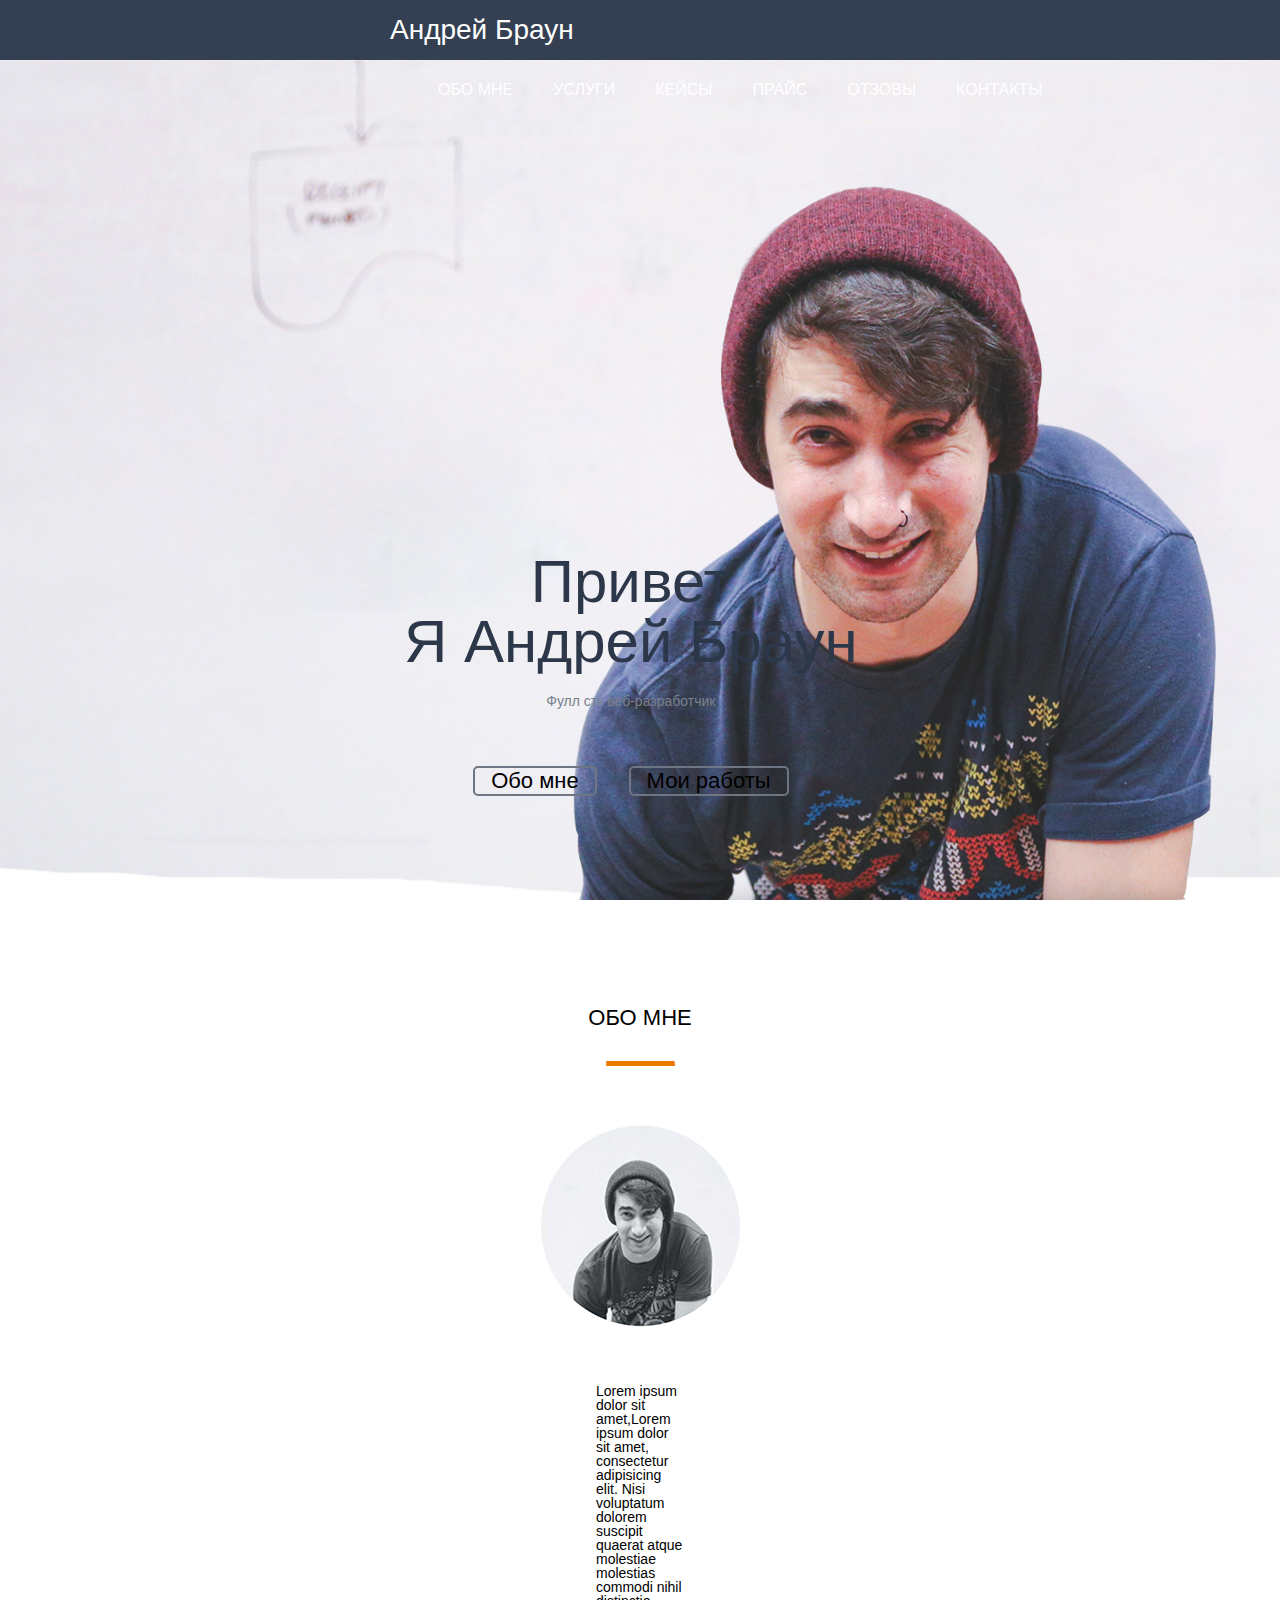
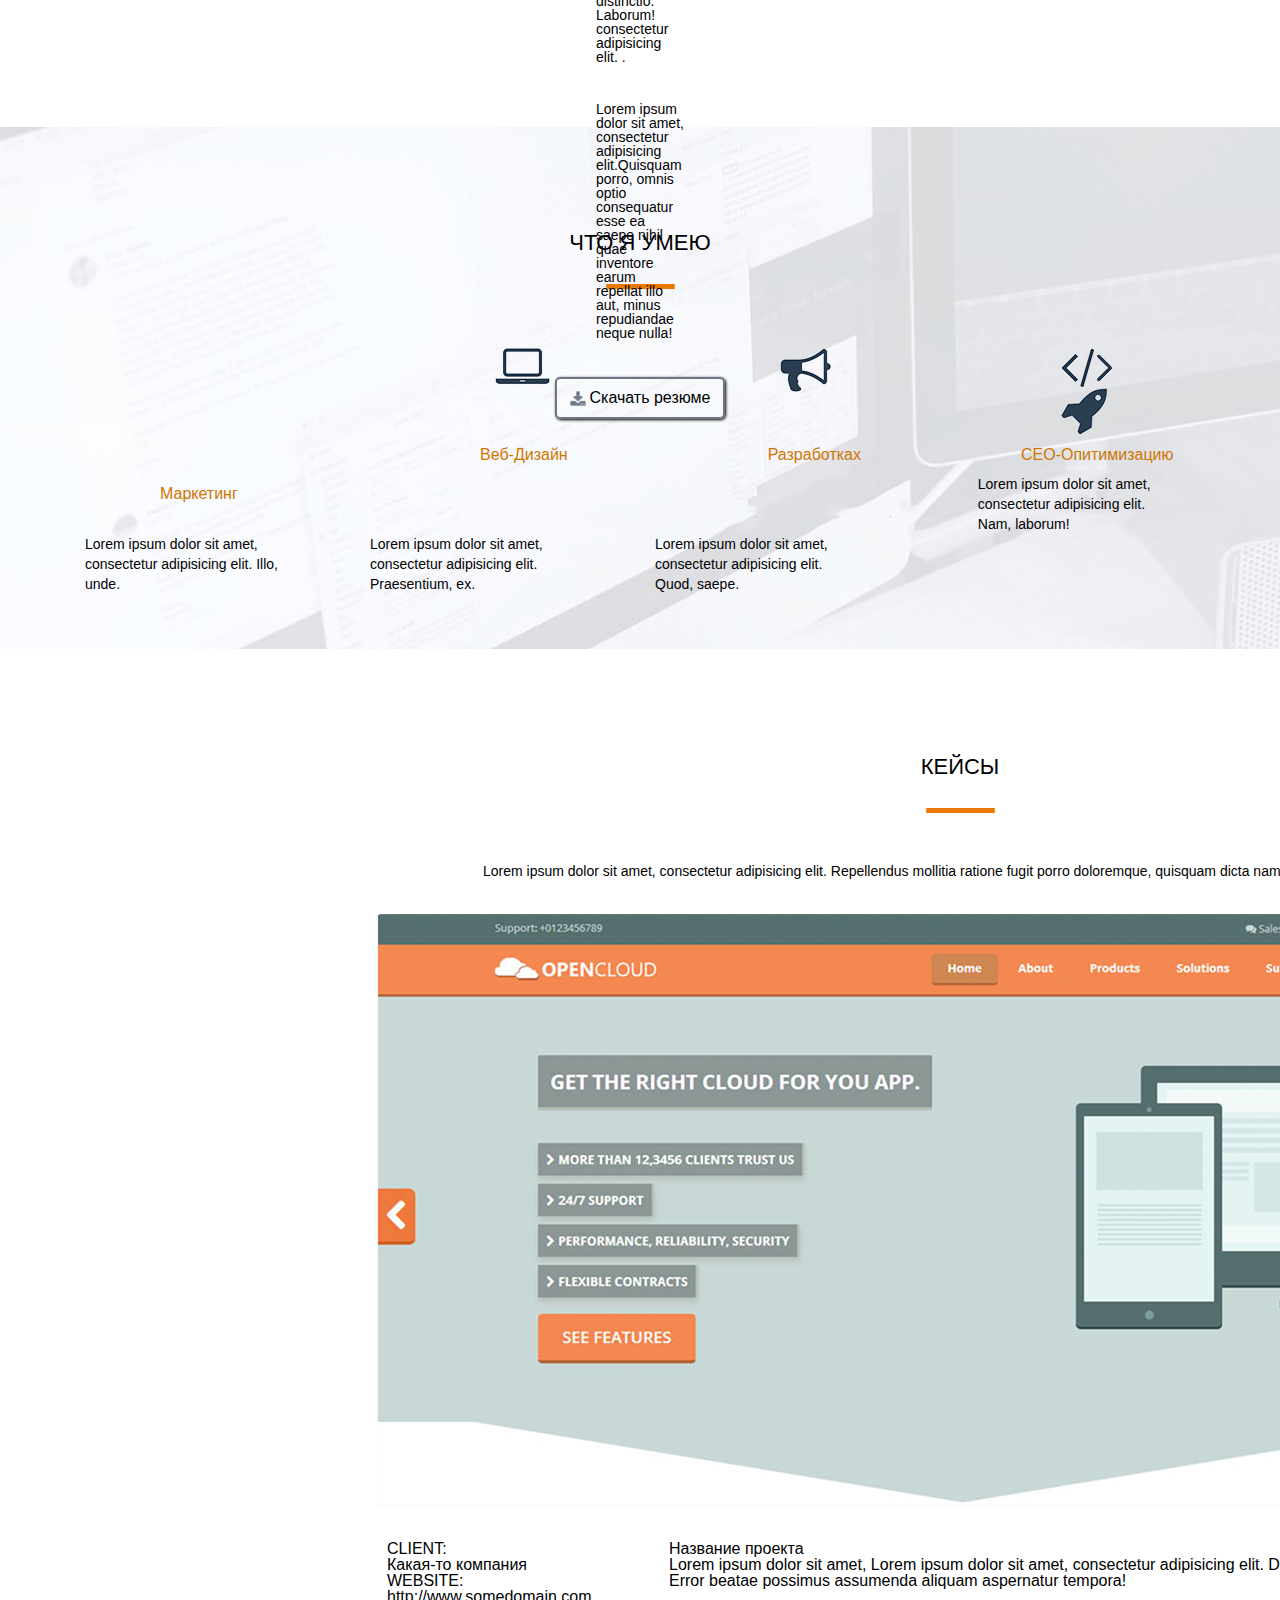
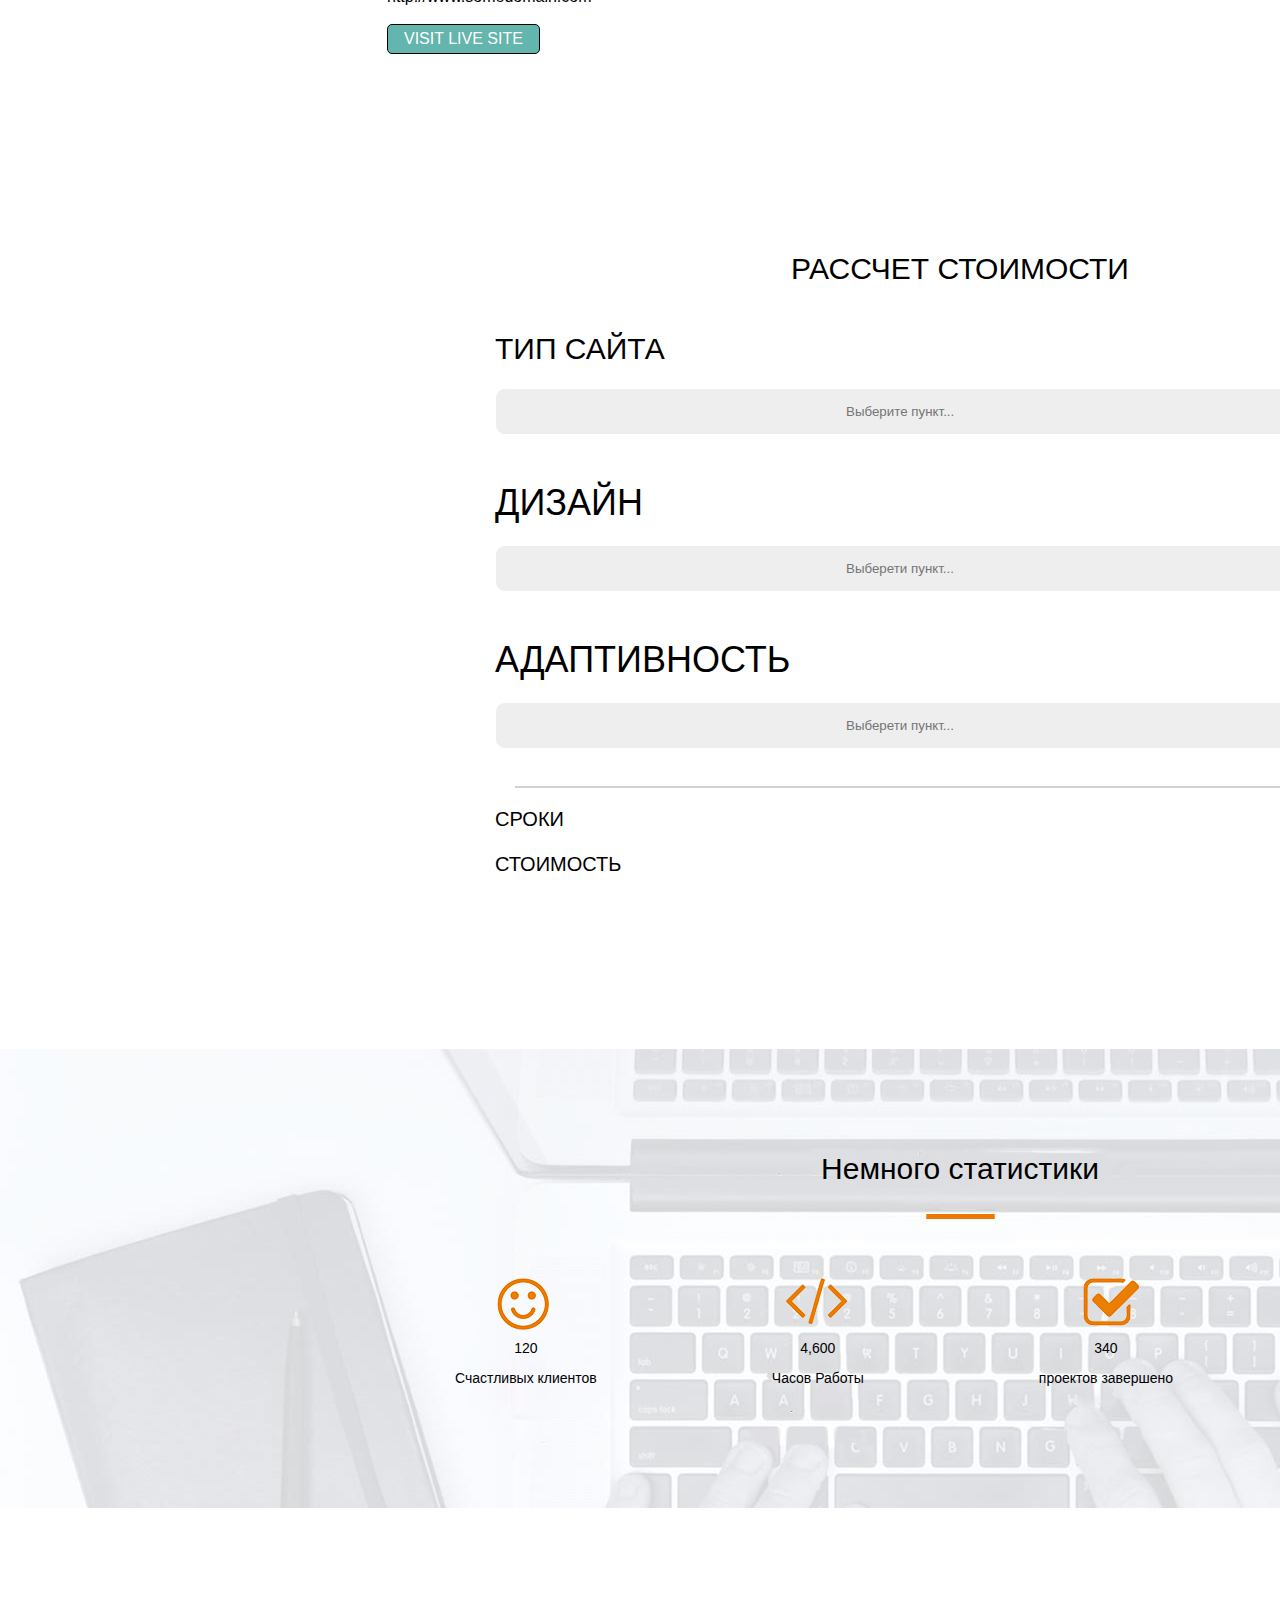
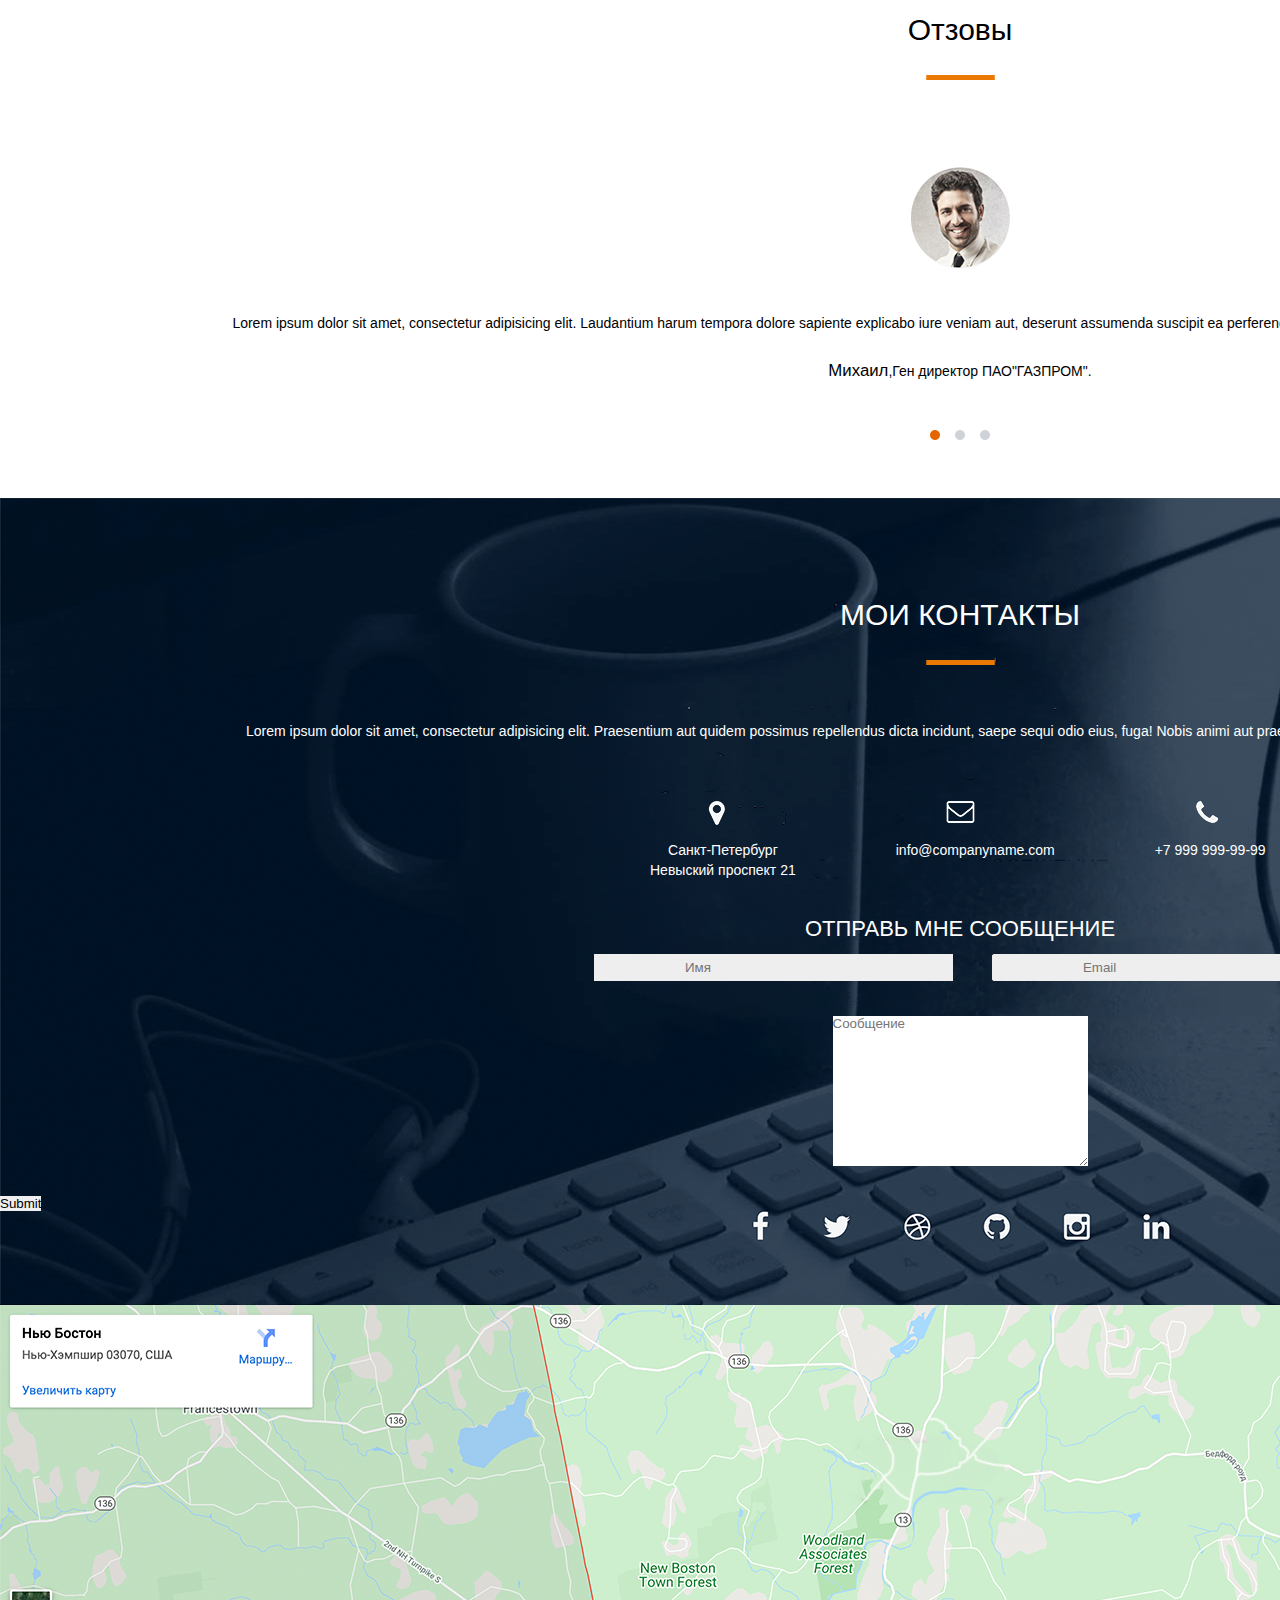
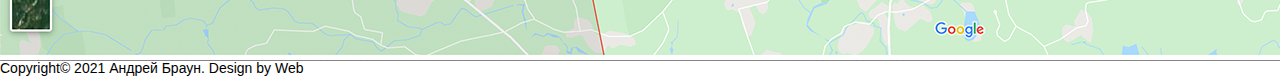
<file: src/index.html>
<!DOCTYPE html>
<html lang="en">

<head>
    <meta charset="UTF-8">
    <meta name="description" content="Это моя первая страница...">
    <title>Андрей Браун web - разработчик</title>
    <link rel="stylesheet" href="css/reset.css">
    <link rel="stylesheet" href="css/style.css">
</head>

<body>
    <header>
        <nav>
            <div class="logo">Андрей Браун</div>
            <div class="menu">
                <ul>
                    <li>Обо мне</li>
                    <li>Услуги</li>
                    <li>Кейсы</li>
                    <li>прайс</li>
                    <li>Отзовы</li>
                    <li>Контакты</li>

                </ul>
            </div>
        </nav>
    </header>
    <div class="main">
        <div class="title">
            <h1>Привет<br> Я Андрей Браун</h1>
            <h4>Фулл стк веб-разработчик</h4>
            <input type="submit" value="Обо мне">
            <input type="submit" value="Мои работы">
        </div>
    </div>
    <div class="obomne">
        <h3>Обо мне</h3><img class="img_podcherk" src="img/%D0%A7%D0%B5%D1%80%D1%82%D0%B0%20%D0%B7%D0%B0%D0%B3%D0%BE%D0%BB%D0%BE%D0%B2%D0%BA%D0%B0.png" alt="">
        <img class="img_logo" src="img/Logsmall.png" alt="">
        <div>Lorem ipsum dolor sit amet,Lorem ipsum dolor sit amet, consectetur adipisicing elit. Nisi voluptatum dolorem suscipit quaerat atque molestiae molestias commodi nihil distinctio. Laborum! consectetur adipisicing elit. .
            <p>Lorem ipsum dolor sit amet, consectetur adipisicing elit.Quisquam porro, omnis optio consequatur esse ea saepe nihil quae inventore earum repellat illo aut, minus repudiandae neque nulla!</p>
        </div>
        <input type="submit" value="Скачать резюме">
    </div>
    <div class="chto_i_umey">
        <h3>Что я умею</h3>
        <img class="img_podcherk" src="img/%D0%A7%D0%B5%D1%80%D1%82%D0%B0%20%D0%B7%D0%B0%D0%B3%D0%BE%D0%BB%D0%BE%D0%B2%D0%BA%D0%B0.png" alt="">
        <div class="title_chto">
            <img class="img_comp" src="img/%D0%BD%D0%BE%D1%83%D1%82.png" alt="">
            <img class="img_gram" src="img/%D0%B3%D1%80%D0%B0%D0%BC%D0%BC%D0%BE%D1%84%D0%BE%D0%BD.png" alt="">
            <img class="img_raz" src="img/%D0%B7%D0%BD%D0%B0%D0%BA.png" alt="">
            <img class="img_rak" src="img/%D1%80%D0%B0%D0%BA%D0%B5%D1%82%D0%B0.png" alt="">
            <h5 class="veb">Веб-дизайн</h5>
            <h5 class="hraz">Разработкаx</h5>
            <h5 class="ceo">CEO-Опитимизацию</h5>
            <h5 class="mar">маркетинг</h5>
            <ul>
                <li class="lveb">Lorem ipsum dolor sit amet, consectetur adipisicing elit. Nam, laborum!</li>
                <li class="lraz">Lorem ipsum dolor sit amet, consectetur adipisicing elit. Illo, unde.</li>
                <li class="lceo">Lorem ipsum dolor sit amet, consectetur adipisicing elit. Praesentium, ex.</li>
                <li class="lmar">Lorem ipsum dolor sit amet, consectetur adipisicing elit. Quod, saepe.</li>
            </ul>
        </div>
    </div>
    <div class="case">
        <h2>Кейcы</h2>
        <img class="img_podcherk1" src="img/%D0%A7%D0%B5%D1%80%D1%82%D0%B0%20%D0%B7%D0%B0%D0%B3%D0%BE%D0%BB%D0%BE%D0%B2%D0%BA%D0%B0.png" alt=""><br>
        <p class="case_zag">Lorem ipsum dolor sit amet, consectetur adipisicing elit. Repellendus mollitia ratione fugit porro doloremque, quisquam dicta nam nihil voluptas voluptates.</p>
        <img class="img_zas" src="img/photo1.png" alt="">


        <div class="cw">
            <p>CLIENT:</p>
            <p>Какая-то компания</p>
            <p>WEBSITE:
            <p>http://www.somedomain.com</p>
        </div>
        <div class="np">
            <p> Название проекта</p>
            <P> Lorem ipsum dolor sit amet, Lorem ipsum dolor sit amet, consectetur adipisicing elit. Doloribus enim, soluta nam dolor vitae asperiae at, iste suscipit.consectetur adipisicing elit. Error beatae possimus assumenda aliquam aspernatur tempora!</P>
        </div>
        <input class="vis" type="submit" value="VISIT LIVE SITE">

        <h3 class="sto">Рассчет стоимости</h3>
        <div class="rascto">
            <h3>Тип сайта</h3>
            <input type="text" placeholder="Выберите пункт...">
            <select name="tip" id="list">
                <option value="opt0"></option>
                <option value="opt1">Сайт Визитка</option>
                <option value="opt2">Корпаротивный</option>
                <option value="opt3">Интренет магазин</option>

            </select>
            <h3><big>Дизайн</big></h3>
            <input type="text" placeholder="Выберети пункт...">
            <select name="diz" id="list">
            </select>
            <h3><big>Адаптивность</big></h3>
            <input type="text" placeholder="Выберети пункт...">
            <select name="adap" id="list">

            </select>
        </div >

        <img class="serpod" src="img/%D0%BB%D0%B8%D0%BD%D0%B8%D1%8F%20%D0%BF%D0%BE%D0%B4%D0%B8%D1%82%D0%BE%D0%B3%D0%B0.png" alt="">
        <div>
            <p class="podsto">Сроки 0</p>
            <p class="podsto1">Стоимость 0</p>
        </div>

    </div>

    <div class="stat">
        <h2>Немного статистики</h2>
        <img class="img_podcherk" src="img/%D0%A7%D0%B5%D1%80%D1%82%D0%B0%20%D0%B7%D0%B0%D0%B3%D0%BE%D0%BB%D0%BE%D0%B2%D0%BA%D0%B0.png" alt="">
        <div class="img_stat">
        <img class="img_stat_1" src="img/%D1%81%D0%BC%D0%B0%D0%B9%D0%BB.png" alt="">
        <img class="img_stat_next" src="img/%D1%81%D0%BA%D0%BE%D0%B1%D0%BA%D0%B8.png" alt="">
        <img class="img_stat_next" src="img/%D0%B3%D0%B0%D0%BB%D0%BE%D1%87%D0%BA%D0%B0.png" alt="">
        <img  class="img_stat_next_last" src="img/%D0%BA%D1%83%D0%B1%D0%BE%D0%BA.png" alt="">
        </div>
        <ul>
        <li class="stat_li_1">120 <br>
        
        
        Счастливых клиентов</li>
        <li class="stat_li_next" >4,600 <br>
            Часов Работы<br></li>
            <li class="stat_li_next">340 <br>
                проектов завершено</li>
        <li class="stat_li_last">23 <br>
            Наград получено </li>
        </ul>
    </div>
    <div class="otzovi">
        <h2>Отзовы</h2>
        <img class="img_podcherk" src="img/%D0%A7%D0%B5%D1%80%D1%82%D0%B0%20%D0%B7%D0%B0%D0%B3%D0%BE%D0%BB%D0%BE%D0%B2%D0%BA%D0%B0.png" alt=""><br><br>
        <img class="img_otzovi_logo"src="img/%D1%84%D0%BE%D1%82%D0%BA%D0%B02.png" alt=""><br>
        <p>Lorem ipsum dolor sit amet, consectetur adipisicing elit. Laudantium harum tempora dolore sapiente explicabo iure veniam aut, deserunt assumenda suscipit ea perferendis facere voluptate sit odit voluptatibus voluptatem quos cumque.</p>
        <p class="p_max" ><big>Михаил</big>,Ген директор ПАО"ГАЗПРОМ".</p>
        <div class="img_toch">
        <img class="img_toch1" src="img/%D0%9E%D1%80%D0%B0%D0%BD%D0%B6.png" alt="">
        <img class="img_toch2" src="img/%D0%9E%D1%80%D0%B0%D0%BD%D0%B6%20%D0%BA%D0%BE%D0%BF%D0%B8%D1%8F.png" alt="">
        <img class="img_toch3" src="img/%D0%9E%D1%80%D0%B0%D0%BD%D0%B6%20%D0%BA%D0%BE%D0%BF%D0%B8%D1%8F%202.png" alt="">
        </div></div>
    <div class="moi_cont">
        <h2>Мои Контакты</h2>
        <img class="img_podcherk" src="img/%D0%A7%D0%B5%D1%80%D1%82%D0%B0%20%D0%B7%D0%B0%D0%B3%D0%BE%D0%BB%D0%BE%D0%B2%D0%BA%D0%B0.png" alt="">
        <p class="zag">Lorem ipsum dolor sit amet, consectetur adipisicing elit. Praesentium aut quidem possimus repellendus dicta incidunt, saepe sequi odio eius, fuga! Nobis animi aut praesentium beatae dolore non doloribus repudiandae provident!10</p><br>
        <div class="img_cont">
        <img class="img_mes" src="img/%D0%B3%D0%B5%D0%BE.png" alt="">
        <img class="img_em" src="img/%D0%BA%D0%BE%D0%BD%D0%B2%D0%B5%D1%80%D1%82.png" alt="">
        <img class="img_en" src="img/%D1%82%D1%80%D1%83%D0%B1%D0%B0.png" alt="">
        </div>
        <ul>
        <li class="sp">Санкт-Петербург<br>Невыский проспект 21</li>
        <li class="inf">info@companyname.com</li>
        <li class="tel">+7 999 999-99-99</li>
        </ul>
        <h3>Отправь мне сообщение </h3> <br>
        <input class="name" type="text" placeholder="Имя">
        <input class="email" type="text" placeholder="Email"> <br>
        <textarea class="area" name="panel1" id="1" cols="30" rows="10" placeholder="Сообщение"></textarea> 

        <input type="submit" name="dan1"> 
    </div>
    <div class="karta">
        <img src="img/%D0%9A%D0%B0%D1%80%D1%82%D0%B0%20%D0%BA%D0%BE%D0%BF%D0%B8%D1%8F.png" alt="">
    </div>

    <div class="Copyrught">
        <p>Copyright© 2021 Андрей Браун. Design by Web</p>
    </div>


</body>

</html>
</file>
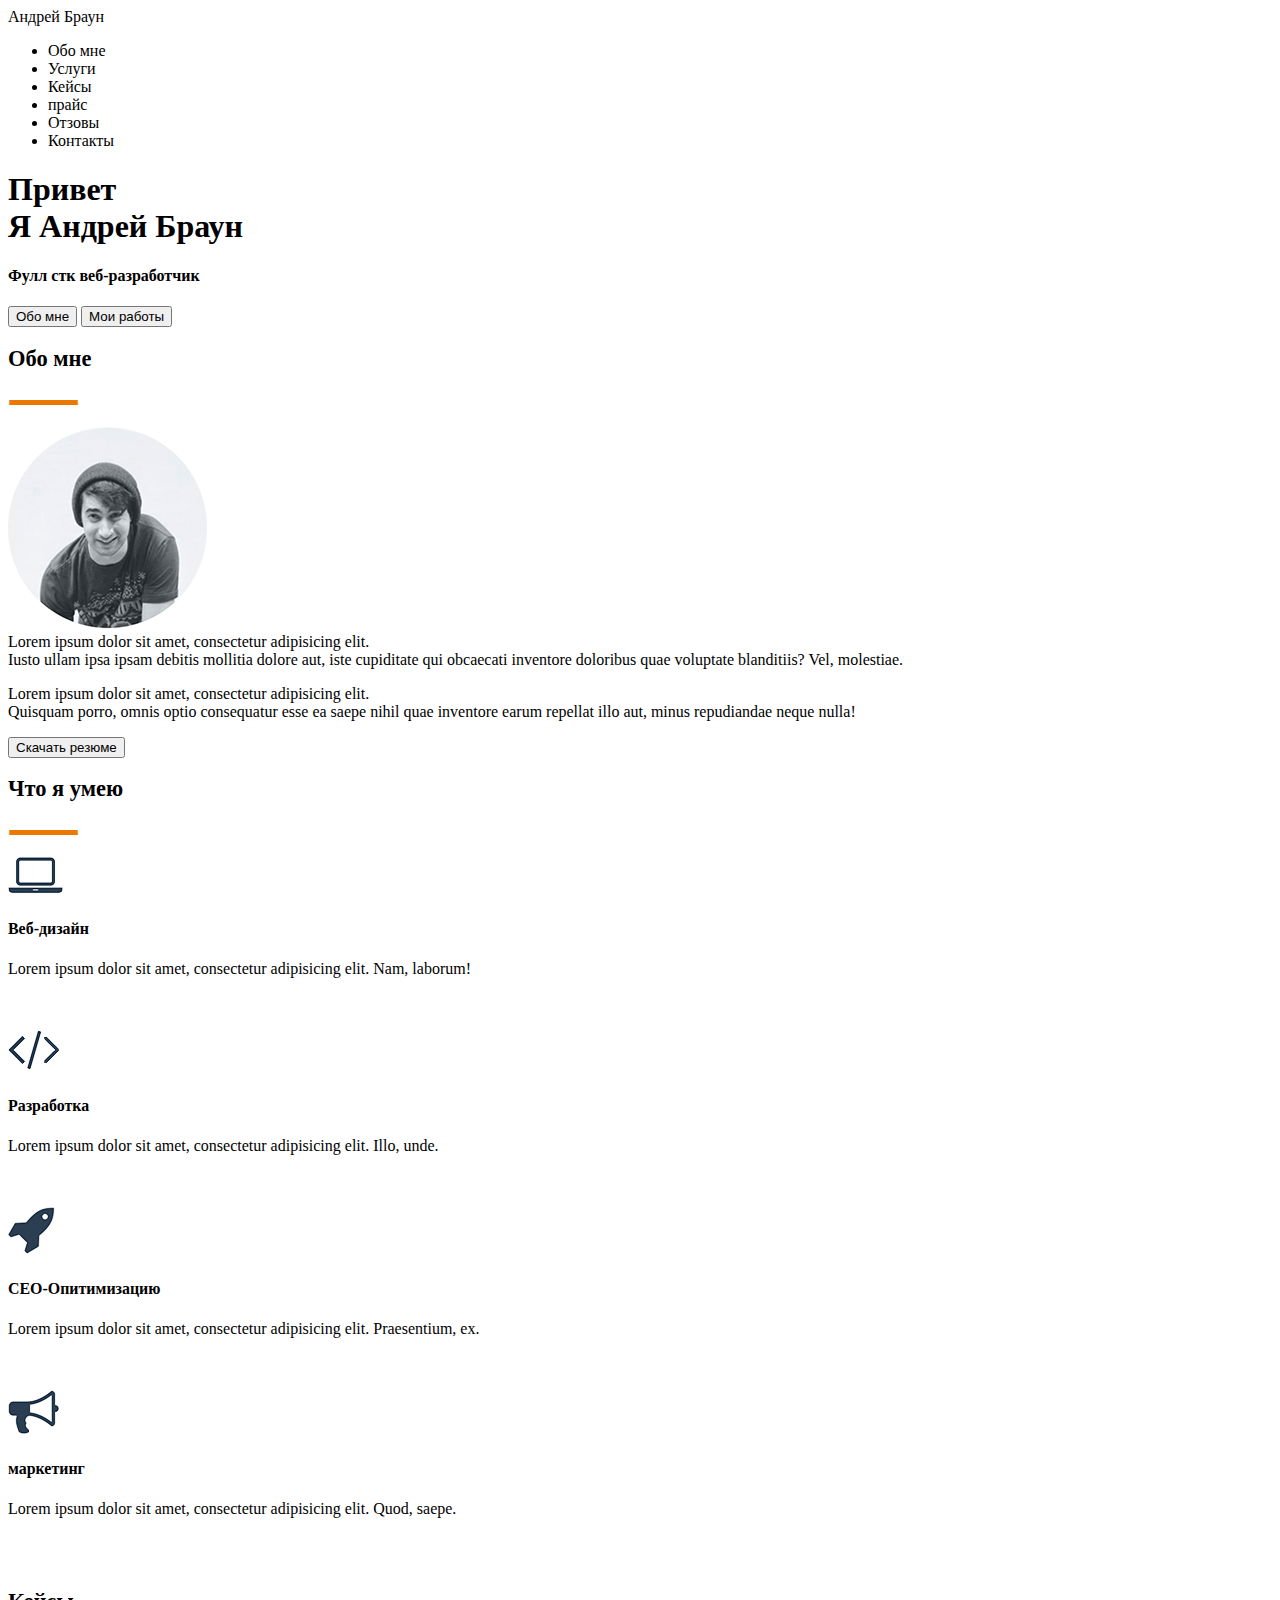
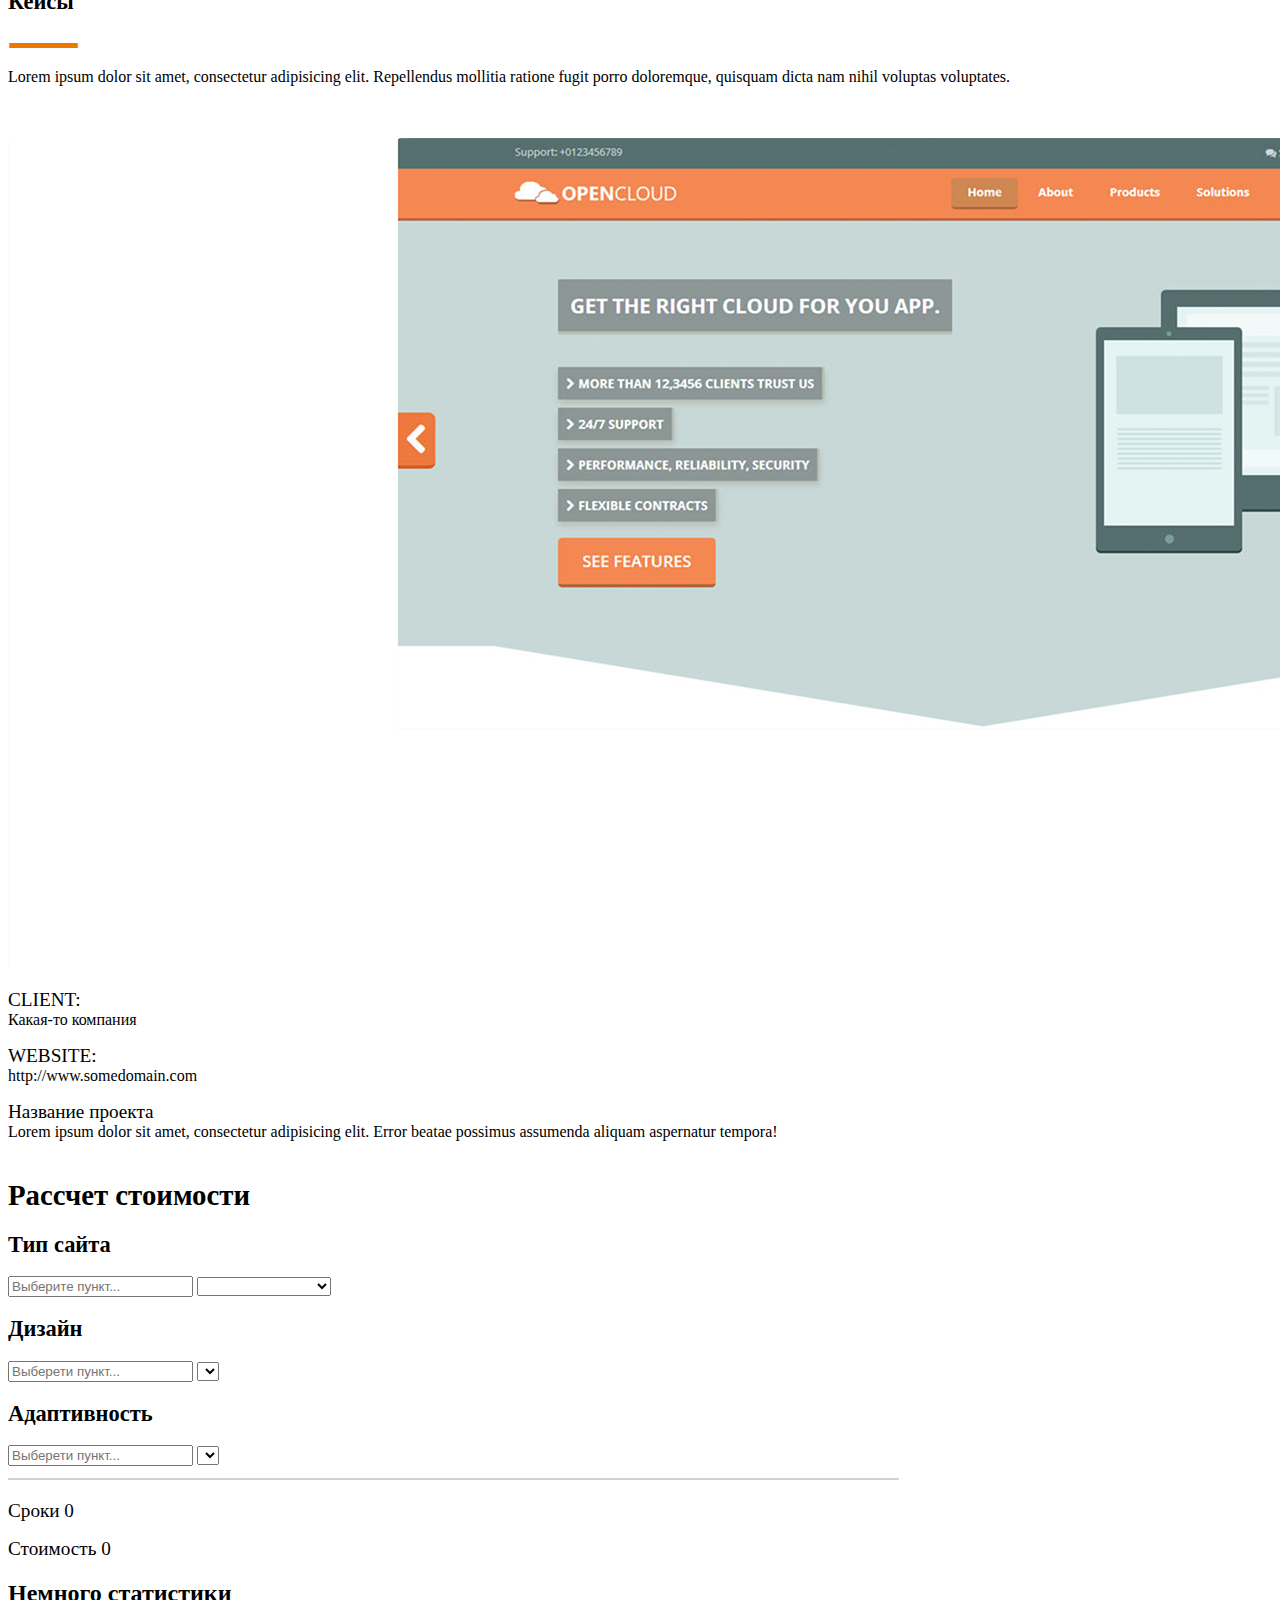
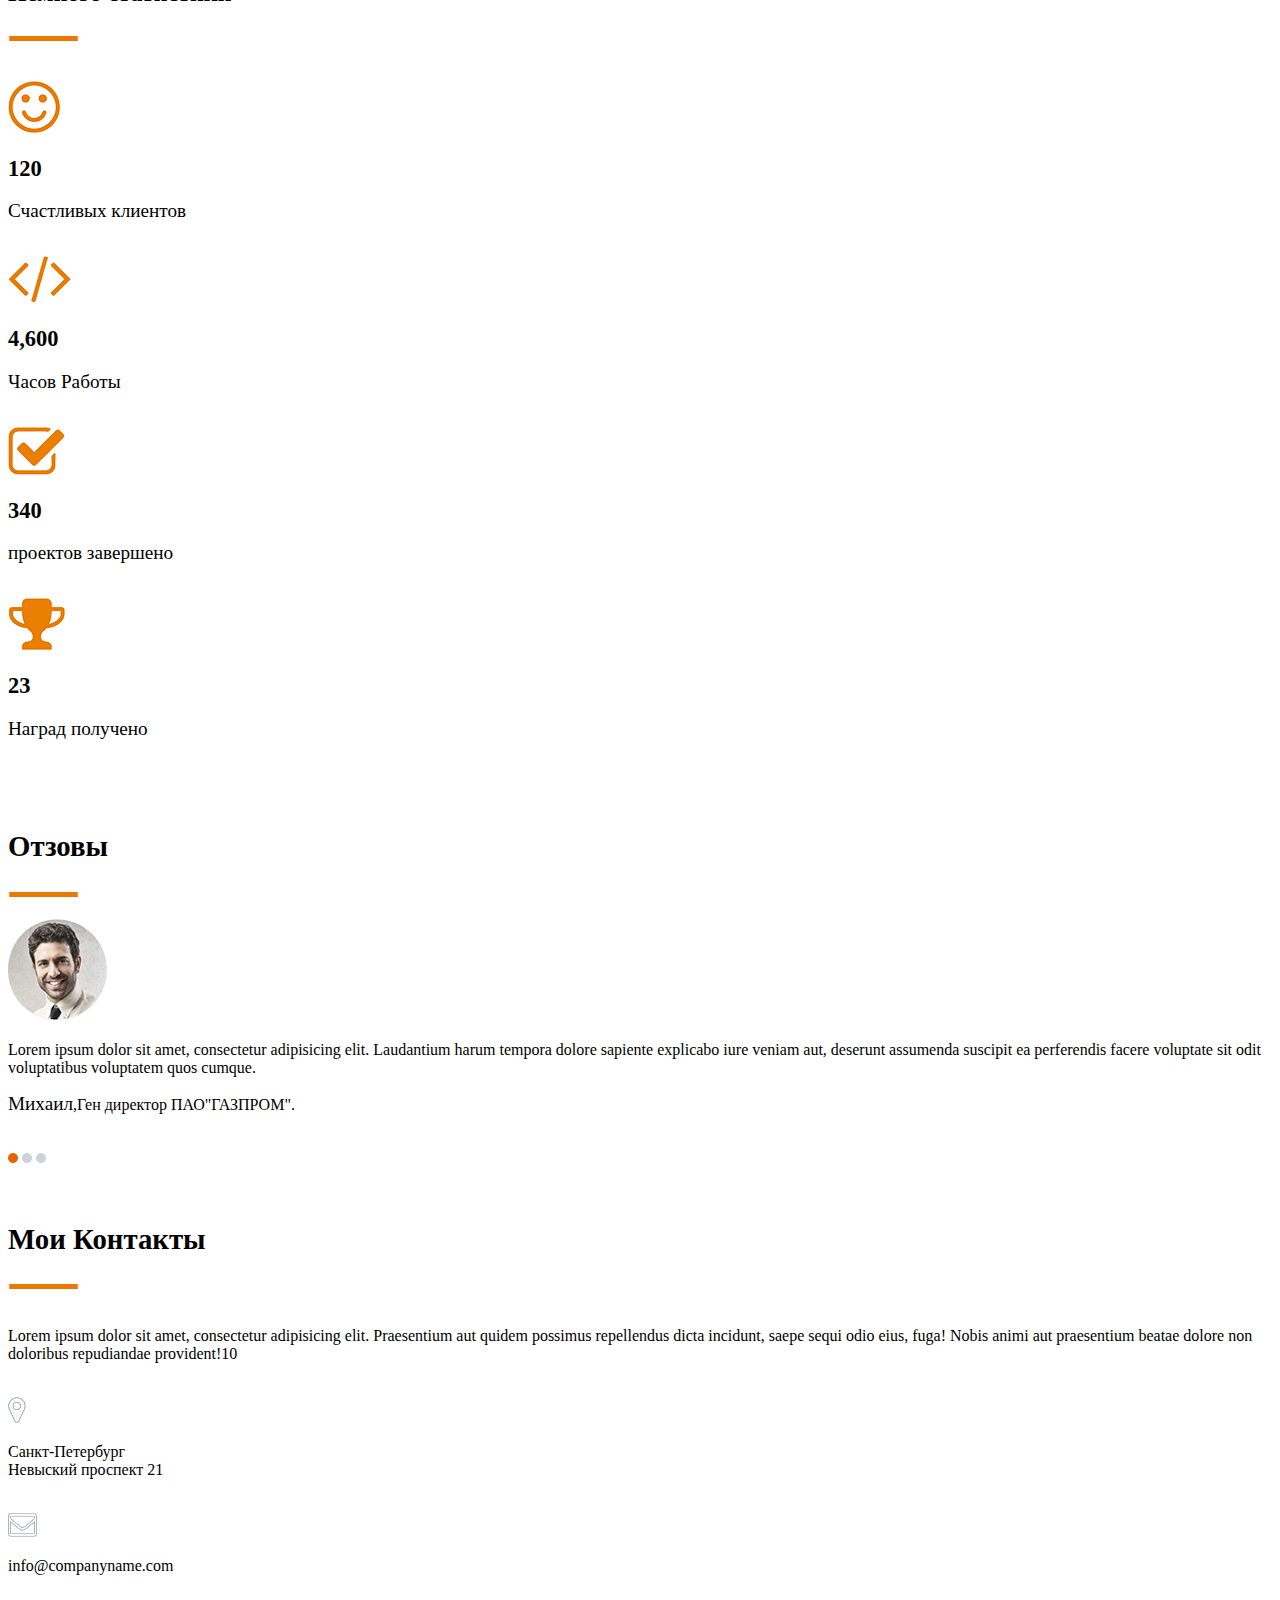
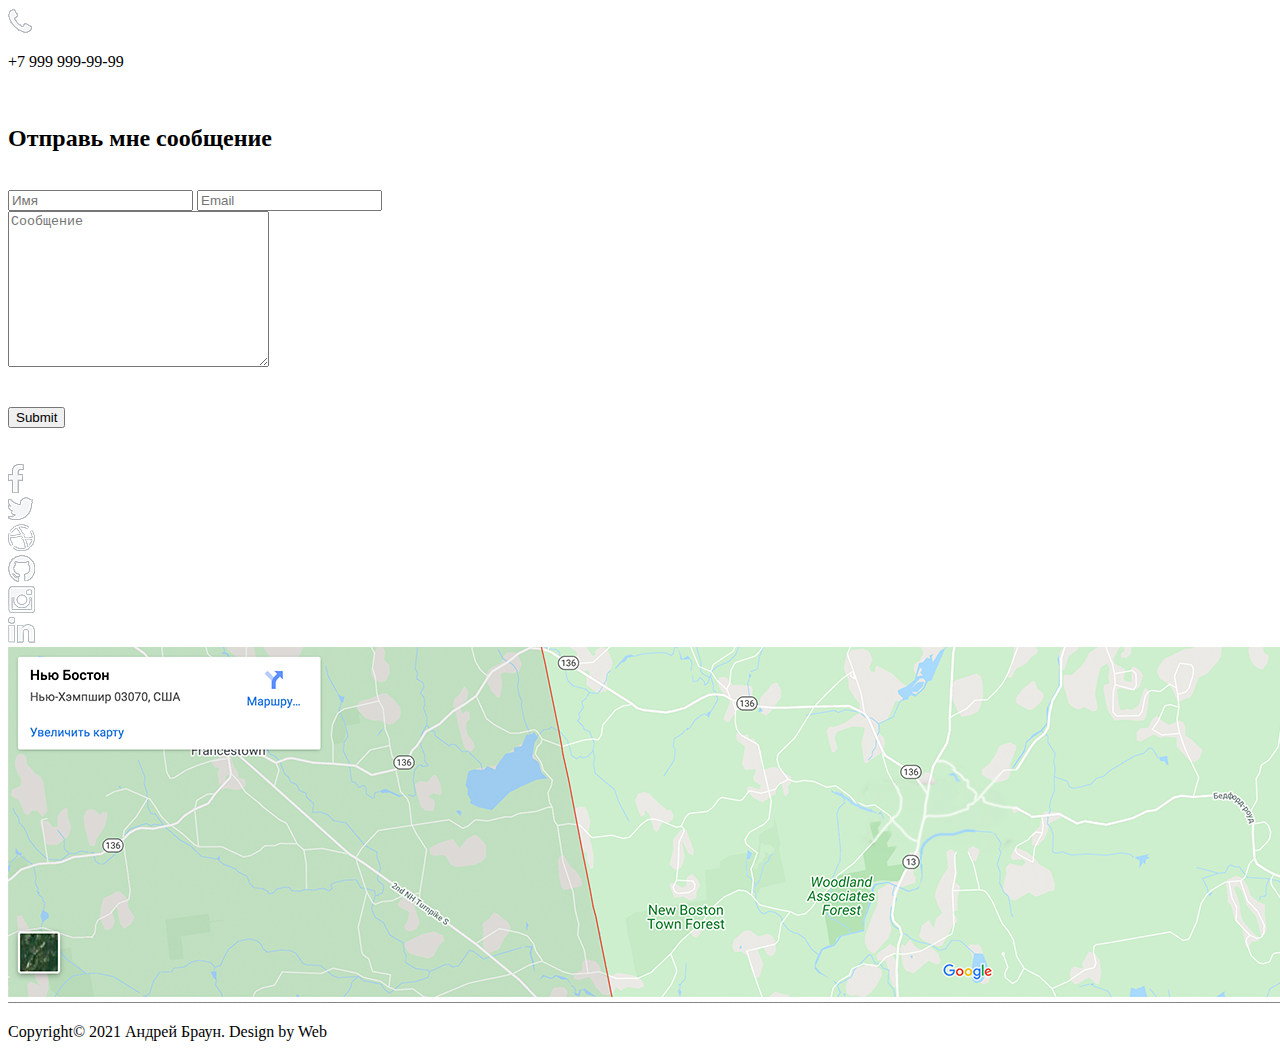
<file: 1project/src/index.html>
<!DOCTYPE html>
<html lang="en">
<head>
    <meta charset="UTF-8">
    <meta name="description" content="Это моя первая страница...">
    <title>Андрей Браун web - разработчик</title>
</head>
<body>
<header>
    <nav>
        <div class="logo">Андрей Браун</div>
        <div class="menu"><ul>
            <li>Обо мне</li>
            <li>Услуги</li>
            <li>Кейсы</li>
            <li>прайс</li>
            <li>Отзовы</li>
            <li>Контакты</li>
            
        </ul></div>
    </nav>
</header>
<div class="main"><div class="title">
    <h1>Привет<br> Я Андрей Браун</h1>
    <h4>Фулл стк веб-разработчик</h4>
        <input type="submit"value="Обо мне">
        <input type="submit"value="Мои работы">
        </div>
 <div class="Obomne">
     <h3><big>Обо мне</big><br></h3><img src="img/%D0%A7%D0%B5%D1%80%D1%82%D0%B0%20%D0%B7%D0%B0%D0%B3%D0%BE%D0%BB%D0%BE%D0%B2%D0%BA%D0%B0.png" alt=""><br><br>
     
     <img src="img/Logsmall.png" alt=""><br>
     <span>Lorem ipsum dolor sit amet, consectetur adipisicing elit. <br>Iusto ullam ipsa ipsam debitis mollitia dolore aut, iste cupiditate qui obcaecati inventore doloribus quae voluptate blanditiis? Vel, molestiae.</span>
     
     
     <p>Lorem ipsum dolor sit amet, consectetur adipisicing elit. <br>Quisquam porro, omnis optio consequatur esse ea saepe nihil quae inventore earum repellat illo aut, minus repudiandae neque nulla!</p>
     <input type="submit" value="Скачать резюме">
 </div>
 <div class="chto_i_umey">
     <h3><big>Что я умею</big></h3>
     <img src="img/%D0%A7%D0%B5%D1%80%D1%82%D0%B0%20%D0%B7%D0%B0%D0%B3%D0%BE%D0%BB%D0%BE%D0%B2%D0%BA%D0%B0.png" alt=""><br><br>
     <img src="img/%D0%BD%D0%BE%D1%83%D1%82.png" alt="">
     <h5><big>Веб-дизайн</big></h5>
     <p>Lorem ipsum dolor sit amet, consectetur adipisicing elit. Nam, laborum!</p><br><br>
     <img src="img/%D0%B7%D0%BD%D0%B0%D0%BA.png" alt="">
     <h5><big>Разработка</big></h5>
     <p>Lorem ipsum dolor sit amet, consectetur adipisicing elit. Illo, unde.</p><br><br>
     <img src="img/%D1%80%D0%B0%D0%BA%D0%B5%D1%82%D0%B0.png" alt="">
     <h5><big>CEO-Опитимизацию</big></h5>
     <p>Lorem ipsum dolor sit amet, consectetur adipisicing elit. Praesentium, ex.</p><br><br>
     <img src="img/%D0%B3%D1%80%D0%B0%D0%BC%D0%BC%D0%BE%D1%84%D0%BE%D0%BD.png" alt="">
     <h5><big>маркетинг</big></h5>
     <p>Lorem ipsum dolor sit amet, consectetur adipisicing elit. Quod, saepe.</p><br><br>
 </div>
 <div class="keysi">
     <h3><big>Кейcы</big></h3>
     <img src="img/%D0%A7%D0%B5%D1%80%D1%82%D0%B0%20%D0%B7%D0%B0%D0%B3%D0%BE%D0%BB%D0%BE%D0%B2%D0%BA%D0%B0.png" alt=""><br>
     <p>Lorem ipsum dolor sit amet, consectetur adipisicing elit. Repellendus mollitia ratione fugit porro doloremque, quisquam dicta nam nihil voluptas voluptates.</p><br><br>
     <img src="img/%D1%84%D0%BE%D1%82%D0%BA%D0%B0.png" alt="">
     <p><big>CLIENT:<br></big>Какая-то компания</p>
     <p><big>WEBSITE:<br></big>http://www.somedomain.com</p>
     <span>                    <big>Название проекта<br></big>Lorem ipsum dolor sit amet, consectetur adipisicing elit. Error beatae possimus assumenda aliquam aspernatur tempora!</span><br><br>
 </div>
 <div class="Raschot">
    <h2><big>Рассчет стоимости</big></h2>
    <h3><big>Тип сайта</big></h3>
    <input type="text" placeholder="Выберите пункт...">
    <select name="tip" id="list">
    <option value="opt0"></option>
     <option value="opt1">Сайт Визитка</option>
       <option value="opt2">Корпаротивный</option>
       <option value="opt3">Интренет магазин</option>   
        
    </select>
    <h3><big>Дизайн</big></h3>
    <input type="text" placeholder="Выберети пункт...">
    <select name="diz" id="list">
    </select>
    <h3><big>Адаптивность</big></h3>
    <input type="text" placeholder="Выберети пункт...">
    <select name="adap" id="list">
        
    </select>
    <br>
    <img src="img/%D0%BB%D0%B8%D0%BD%D0%B8%D1%8F%20%D0%BF%D0%BE%D0%B4%D0%B8%D1%82%D0%BE%D0%B3%D0%B0.png" alt="">
    <p><big>Сроки 0</big></p>
<p><big>Стоимость 0</big></p>  
 </div> 
<div class="stat">
   <h2>Немного статистики</h2>
    <img src="img/%D0%A7%D0%B5%D1%80%D1%82%D0%B0%20%D0%B7%D0%B0%D0%B3%D0%BE%D0%BB%D0%BE%D0%B2%D0%BA%D0%B0.png" alt=""> 
    <br><br><br>
    <img src="img/%D1%81%D0%BC%D0%B0%D0%B9%D0%BB.png" alt="">
    <h3><big>120</big></h3>
    <p><big>Счастливых клиентов</big></p><br>
    <img src="img/%D1%81%D0%BA%D0%BE%D0%B1%D0%BA%D0%B8.png" alt=""><br>
    <h3><big>4,600</big></h3>
    <p><big>Часов Работы</big></p><br>
    <img src="img/%D0%B3%D0%B0%D0%BB%D0%BE%D1%87%D0%BA%D0%B0.png" alt="">
    <h3><big>340</big></h3>
    <p><big>проектов завершено</big></p><br>
    <img src="img/%D0%BA%D1%83%D0%B1%D0%BE%D0%BA.png" alt="">
    <h3><big>23</big></h3>
    <p><big>Наград получено</big></p><br><br><br> 
</div>
<div class="otzovi">
    <h2><big>Отзовы</big></h2>
    <img src="img/%D0%A7%D0%B5%D1%80%D1%82%D0%B0%20%D0%B7%D0%B0%D0%B3%D0%BE%D0%BB%D0%BE%D0%B2%D0%BA%D0%B0.png" alt=""><br><br>
    <img src="img/%D1%84%D0%BE%D1%82%D0%BA%D0%B02.png" alt=""><br>
    <p>Lorem ipsum dolor sit amet, consectetur adipisicing elit. Laudantium harum tempora dolore sapiente explicabo iure veniam aut, deserunt assumenda suscipit ea perferendis facere voluptate sit odit voluptatibus voluptatem quos cumque.</p>
    <p><big>Михаил</big>,Ген директор ПАО"ГАЗПРОМ".</p><br>
    <img src="img/%D0%9E%D1%80%D0%B0%D0%BD%D0%B6.png" alt="">
    <img src="img/%D0%9E%D1%80%D0%B0%D0%BD%D0%B6%20%D0%BA%D0%BE%D0%BF%D0%B8%D1%8F.png" alt="">
    <img src="img/%D0%9E%D1%80%D0%B0%D0%BD%D0%B6%20%D0%BA%D0%BE%D0%BF%D0%B8%D1%8F%202.png" alt=""><br><br><br>
</div>
<div class="moi_cont">
    <h2><big>Мои Контакты</big></h2>
    <img src="img/%D0%A7%D0%B5%D1%80%D1%82%D0%B0%20%D0%B7%D0%B0%D0%B3%D0%BE%D0%BB%D0%BE%D0%B2%D0%BA%D0%B0.png" alt=""><br><br>
    <p>Lorem ipsum dolor sit amet, consectetur adipisicing elit. Praesentium aut quidem possimus repellendus dicta incidunt, saepe sequi odio eius, fuga! Nobis animi aut praesentium beatae dolore non doloribus repudiandae provident!10</p><br>
    <img src="img/%D0%B3%D0%B5%D0%BE.png" alt="">
    <p>Санкт-Петербург<br>Невыский проспект 21</p><br>
    <img src="img/%D0%BA%D0%BE%D0%BD%D0%B2%D0%B5%D1%80%D1%82.png" alt="">
    <p>info@companyname.com</p><br>
    <img src="img/%D1%82%D1%80%D1%83%D0%B1%D0%B0.png" alt="">
    <p>+7 999 999-99-99</p> <br>
    <h2>Отправь мне сообщение </h2> <br>
    <input type="text" placeholder="Имя">
    <input type="text" placeholder="Email"> <br>
    <textarea name="panel1" id="1" cols="30" rows="10" placeholder="Сообщение"></textarea> <br><br><br>
    
    <input type="submit" name="dan1"> <br><br><br> 
</div>
<img src="img/%D1%84%D0%B1.png" alt=""><br>
<img src="img/%D1%82%D0%B2%D0%B8%D1%82%D0%B5%D1%80.png" alt=""><br>
<img src="img/%D0%BC%D1%8F%D1%87.png" alt=""><br>
<img src="img/%D0%BA%D0%B8%D1%81%D0%B0.png" alt=""><br>
<img src="img/%D0%B8%D0%BD%D1%81%D1%82.png" alt=""><br>
<img src="img/%D0%B8%D0%BD.png" alt=""> <br>
<div class="karta">
    <img src="img/%D0%9A%D0%B0%D1%80%D1%82%D0%B0%20%D0%BA%D0%BE%D0%BF%D0%B8%D1%8F.png" alt="">
</div>
 </div>
 <div class="Copyrught">
     <p>Copyright© 2021 Андрей Браун. Design by Web</p>
 </div>

 
</body>
</html>
</file>
<file: src/css/style.css>
body {
    font-family: Arial;
    ,
    sans-serif;
}

nav {
    width: 100%;
    height: 60px;
    background: #344051;
}

.logo {
    color: #fff;
    font-size: 28px;
    line-height: 60px;
    padding-left: 390px;
    float: left;
}

.menu {
    float: left;
    padding-left: 438px;
}

.menu li {
    float: left;
    line-height: 60px;
    color: #fff;
    margin-right: 40px;
    font-size: 16px;
    text-transform: uppercase;
}

.main {
    width: 100%;
    height: calc(100% - 60px);
    background: url(../img/%D0%9F%D0%B0%D1%80%D0%B5%D0%BD%D1%8C.png) 90% 100%/auto 85% no-repeat, url(../img/%D1%84%D0%BE%D0%BD.png) center/cover no-repeat;
}

.title {
    float: left;
    margin: 432px 0px 0px 404px;
    color: #2c384a;
    text-align: center;
}

.title h1 {
    font-size: 60px;
    width: bold;

}

.title h4 {
    margin-top: 22px ;
    color: #79818d;
}

.title input {
    text-align: center;
    border: 2px solid #6d7682;
    background: none;
    border-radius: 5px;
    font-size: 22px;
    padding: 0 16px;
    margin: 58px 14px 0px 14px;
}

.obomne {
    text-align: center;
    width: 100%;
    height: 720px;
}

.obomne h3 {
    font-size: 22px;
    margin: 107px 0px 32px 0px;
    text-transform: uppercase;
}

.img_podcherk{ 
    display: block;
    margin: 30px auto 59px auto ;    
    
}
.img_logo{
    margin: 0px auto 57px auto;
    display: block;
}

.obomne div {
    margin: 22px 596px 37px 596px;
    text-align: left;

}

.obomne p {
    margin-top: 38px;
}

.obomne input {
    border: 2px solid #6d7682;
    background: none;
    border-radius: 5px;
    font-size: 16px;
    padding: 10px 13px 10px 33px;
    box-shadow: 1px 1px 3px;
    background: url(../img/%D0%B8%D0%BA%D0%BE%D0%BD%D0%BA%D0%B0.png)12px/18px no-repeat;
}
.chto_i_umey{
    width: 100%;
    height: 522px;
    background: url(../img/%D0%BA%D0%B0%D1%80%D1%82%D0%B8%D0%BD%D0%BA%D0%B0%20%D1%84%D0%BE%D0%BD%D0%B01.png) 0px/1920px  no-repeat;
    float: left;
}
.chto_i_umey h3{
    margin-top: 105px;
    text-align: center;
    font-size: 22px; 
    text-transform: uppercase;
}
.title_chto div{
    

}
.img_comp{
    display: block;
    margin-left: 495px;
    float: left;
}
.img_raz{
    display: block;
    float: left;
    margin-left: 230px;;
}
.img_rak{
margin-left: 230px;
    
    
}
.img_gram{
    display: block;
    float: left;
    margin-left: 230px;
}
.chto_i_umey h5{
    line-height: 39px;
    float: left;
    text-transform: capitalize ;
    color: #cf7600;
    font-size: 16px;
       
}
.veb{
    margin-left:  480px;
       
       
}
.hraz{
    margin-left:  200px;          
      
}
.ceo{
    margin-left: 160px;           
}
.mar{   
   
    margin: 0px 300px 0px 160px;
      
}
.chto_i_umey li{
    float: left;
    line-height: 20px;
    width: 200px;
        
}
.lveb{
    width: 200px;
    margin-left: 440px;

}
.lraz{
    margin-left: 85px;
}
.lceo{
    margin-left: 85px;
}
.lmar{
    margin-left: 85px;
}
.case{
    width: 1920px;
    height: 2000px;
    float: left;
    
}
.case h2{
    text-transform: uppercase;
    font-size: 22px;
    text-align: center;
    margin-top: 107px;
    
}
.img_podcherk1{
display: block;
    margin: 30px auto 37px auto ; 
}
.case_zag{
    text-align: center;
    margin-bottom: 36px;
    display: block
}
.img_zas{
    display: block;
    margin: 0px auto 35px auto   ;
    
}
.cw{
    width: 282px;
    height: 51px; 
    margin-left: 387px;
    display: block;
    float: left;
    font-size: 16px;
}
.np{
    text-align:left;
    margin-bottom: 35px;
    font-size: 16px;
}
.vis {
    margin-left: 387px;
    border: 1px solid #000;
    box-shadow: 1px 1px 10px;
    background-color: #63b5ae;
    border-radius: 5px;
    font-size: 16px;
    padding: 5px 16px;
    color: #fff;
    margin-bottom: 200px;
    display: block;
}
.sto{
    text-align: center;
    font-size: 30px;
    text-transform:uppercase;
}
.rascto{
    margin-left: 495px;
}
.rascto h3{
    font-size: 30px;
    text-transform: uppercase;
    margin-top: 50px;
}
.rascto input{
    border: 0.01px solid #fff;
    background-color: #eeeeee;
    padding: 15px 350px;
    margin-top: 24px;
    border-radius: 10px;
    
}
.serpod{
    display: block;
    margin: 37px auto 0px auto;

}
.podsto {
    margin:21px 0px 0px 495px;
    word-spacing: 810px;
    text-transform: uppercase;
    font-size: 20px;
}
.podsto1{
    margin: 25px 0px 0px 495px;
    word-spacing: 755px;
    text-transform: uppercase;
    font-size: 20px;
}
.stat{
    width: 1920px;
    height: 459px;
    float: left;
    background-image: url(../img/statfon.png);
}
.stat h2{
    text-align: center;
    font-size: 30px;
    margin-top: 105px;
}
.img_stat{
    width: auto;
    height: 55px;
}
.img_stat_1{
    margin-left: 497px;
    display: block;
    float: left;
}.img_stat_next{
    display: block;
    float: left;
    margin-left: 235px;
}
.img_stat_next_last{
    margin-left: 235px;
    display: block;
    float: left;
}
.stat li{
    line-height: 30px;
    float: left;
}
.stat_li_1{
    
    margin-left: 455px;
    text-align: center;
}
.stat_li_next{
    margin-left:175px;
    text-align: center;
}
.stat_li_last{
    margin-left: 175px;
    text-align: center;
}
.otzovi{
    width: 1920px    ;
    height: 590px;
    float:left; 
}

.otzovi h2{
    text-align: center;
    font-size: 30px;
    margin-top: 107px;
}
.img_otzovi_logo{
    margin: 0px auto;
    display: block;
}
.otzovi p{
    margin-top: 33px;
    text-align: center;
    
}
.img_toch1{
        display: block;
    margin-left: 930px;
    float: left;
    
}
.img_toch2{
    display: block;
    margin-left: 15px;
    float: left;
}
.img_toch3{
    display: block;
    margin-left: 15px;
    float: left;
}
.img_toch{
    margin-top: 50px;
}
.moi_cont{
    float: left;
    width: 1920px;
    height: 807px;
    background-image: url(../img/phoncont.png);
}
.moi_cont h2{
    text-transform: uppercase;
    font-size: 30px;
    color: #fff;
    margin-top: 102px;
    text-align: center;
}
.zag{
    text-align: center;
    color: #fff;
    margin-bottom: 48px;
}
.img_cont{
    width: 1920px;;
    height: 40px;
}
.img_mes{
    display: block;
    float: left;
    margin-left: 708px;
}
.img_em{
    display: block;
    float:left; 
    margin-left: 220px;
}
.img_en{
    display: block;
    margin-left: 220px;
    float:left;
}
.moi_cont li{
    line-height: 20px;
    float: left;
    color: #fff;

}
.sp{
    text-align: center;
    float: left;
    margin-left: 650px;
    
}
.inf{
    text-align: center;
    margin-left: 100px;
}
.tel{
    margin-left: 100px;
    text-align: center;
    
}
.moi_cont h3{
    margin-top: 78px;
    color: #fff;
    text-transform: uppercase;
    font-size: 22px;
    text-align: center;
    
}
.name{
    margin-left: 594px;
    border: 1px solid #eeeeee;
    padding: 5px 90px;
    background-color: #eeeeee;
}
.email{
    margin-left: 35px;
    border: 1px solid #eeeeee;
    padding: 5px 90px;
    text-align: left;
    background-color: #eeeeee;
    border-radius: 2px;
}
.area{
    display: block;
    margin: 35px auto 30px auto;
}
</file>
